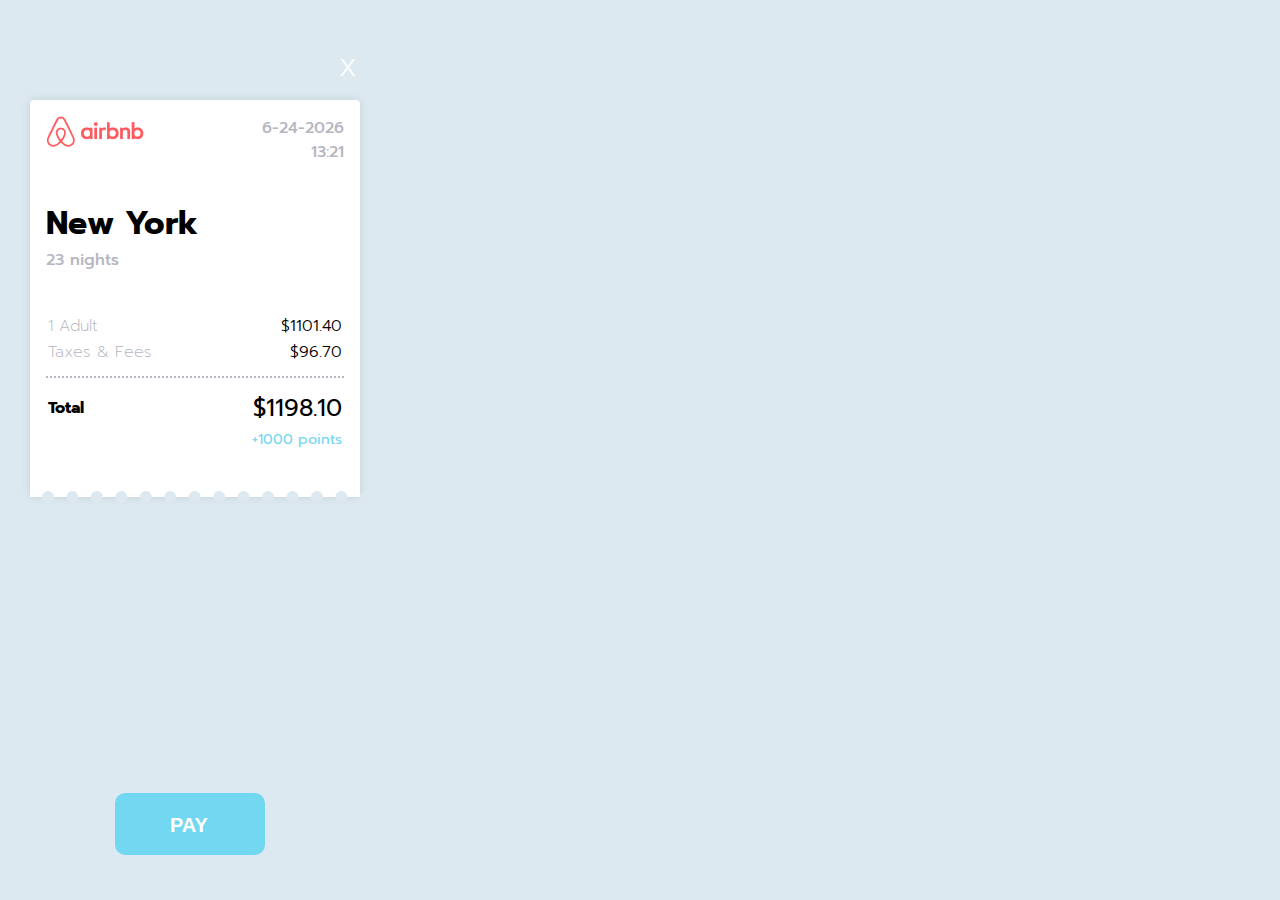
<file: 2 ticket/index.html>
<!DOCTYPE html>
<html lang="en">
<head>
    <meta charset="UTF-8">
    <meta name="viewport" content="width=device-width, initial-scale=1.0">
    <meta http-equiv="X-UA-Compatible" content="ie=edge">
    <title>Document</title>
    <link rel="stylesheet" href="style.css">
    <link href="https://fonts.googleapis.com/css?family=Prompt:300,400,500&display=swap" rel="stylesheet">
</head>
<body>
    <div class="content">
        
        <div class="close">
        </div>

        <img src="airbnb.png" alt="logo">
        <div class="time">
            <p id="date"></p>
            <p id="time"></p>
        </div>

        <div class="data">
            <div class="city">
                <h1>New York</h1>
            </div>
            <div class="text">
                <span>23 nights</span>
            </div>
            <div class="air">
            </div>
            <table>
                <tr>
                    <td class="row1">1 Adult</td>
                    <td class="row2">$1101.40</td>
                </tr>
                <tr>
                    <td class="row1">Taxes & Fees</td>
                    <td class="row2">$96.70</td>
                </tr>
            </table>
            <div class="line">
            </div>
            <table>
                <tr>
                    <td class="row3">Total</td>
                    <td class="row4">$1198.10</td>
                </tr>
                <tr>
                    <td class="row3"></td>
                    <td class="row5">+1000 points</td>
                </tr>
            </table>
        </div>

        <div class="cutted">
        </div>

    </div>

    <div class="button">Pay</div>

    <script>
        n =  new Date();
        y = n.getFullYear();
        m = n.getMonth();
        d = n.getDate();
        hours = n.getHours();
        minutes = n.getMinutes();
        document.getElementById("date").innerHTML = m + "-" + d + "-" + y;
        document.getElementById("time").innerHTML = hours + ":" + minutes;
    </script>
</body>
</html>
</file>
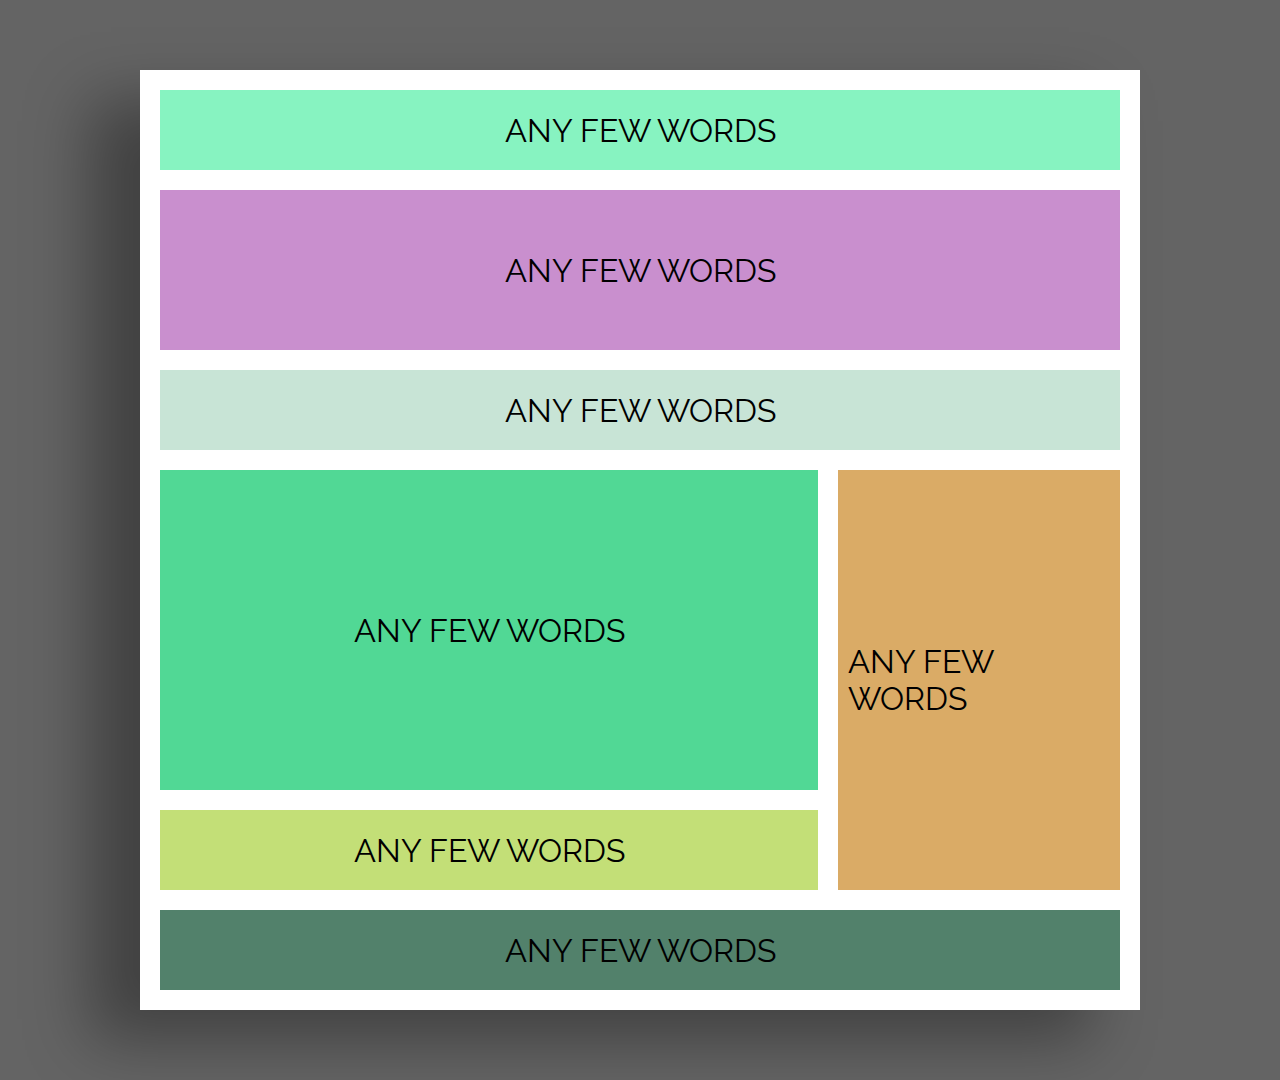
<file: 4 Responsive/index.html>
<!DOCTYPE html>
<html lang="en">
<head>
    <meta charset="UTF-8">
    <meta name="viewport" content="width=device-width, initial-scale=1.0">
    <meta http-equiv="X-UA-Compatible" content="ie=edge">
    <title>Document</title>
    <link rel="stylesheet" href="style.css">
    <link href="https://fonts.googleapis.com/css?family=Raleway:300,400,500,600&display=swap" rel="stylesheet">
</head>
<body>
    <div class="content flex-container">

        <div class="menu"><span>Any few words</span>
        </div>

        <div class="top">
            <div class="banner"><span>Any few words</span>
            </div>
            <div class="title"><span>Any few words</span>
            </div>
        </div>

        <div class="main">
            <div class="primary">
                <div class="green"><span>Any few words</span>
                </div>
                <div class="yellow"><span>Any few words</span>
                </div>
            </div>
            <div class="brown"><span>Any few words</span>
            </div>
        </div>

        <div class="footer"><span>Any few words</span>
        </div>

    </div>
    <script>
    </script>
</body>
</html>
</file>
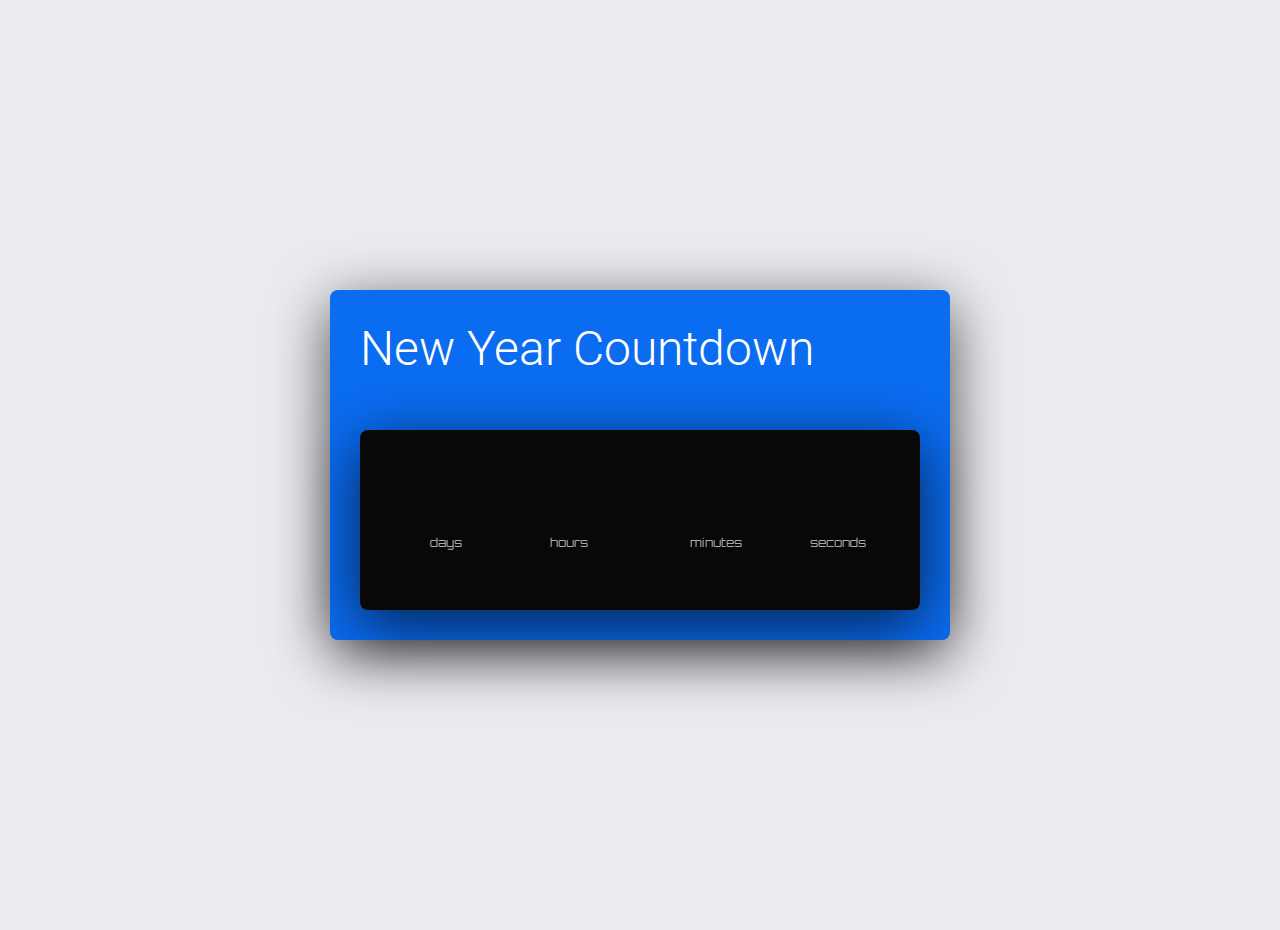
<file: 5 Timer/index.html>
<!DOCTYPE html>
<html lang="en">
<head>
    <meta charset="UTF-8">
    <meta name="viewport" content="width=device-width, initial-scale=1.0">
    <meta http-equiv="X-UA-Compatible" content="ie=edge">
    <title>New Year Countdown</title>
    <link rel="stylesheet" href="style.css">
    <link href="https://fonts.googleapis.com/css?family=Orbitron:700|Roboto:400,700&display=swap" rel="stylesheet">
    <link rel="shortcut icon" type="image/png" href="https://img.icons8.com/dusk/64/000000/champagne.png"/>
</head>
<body>
    <main class="container">

        <header>
            <h1>New Year Countdown</h1>
        </header>

        <section class="container">
            <time><span id="date"></span> <span id="time"></span></time>
            <div class="counters">
                <div class="first_row">
                    <div id="days" class="counter days"></div>
                    <div id="hours" class="counter hours"></div>
                </div>
                <div class="second_row">          
                    <div id="minutes" class="counter minutes"></div>
                    <div id="seconds" class="counter seconds"></div>
                </div>
            </div>
        </section>

    </main>

    <script src="script.js">
    </script>
</body>
</html>
</file>
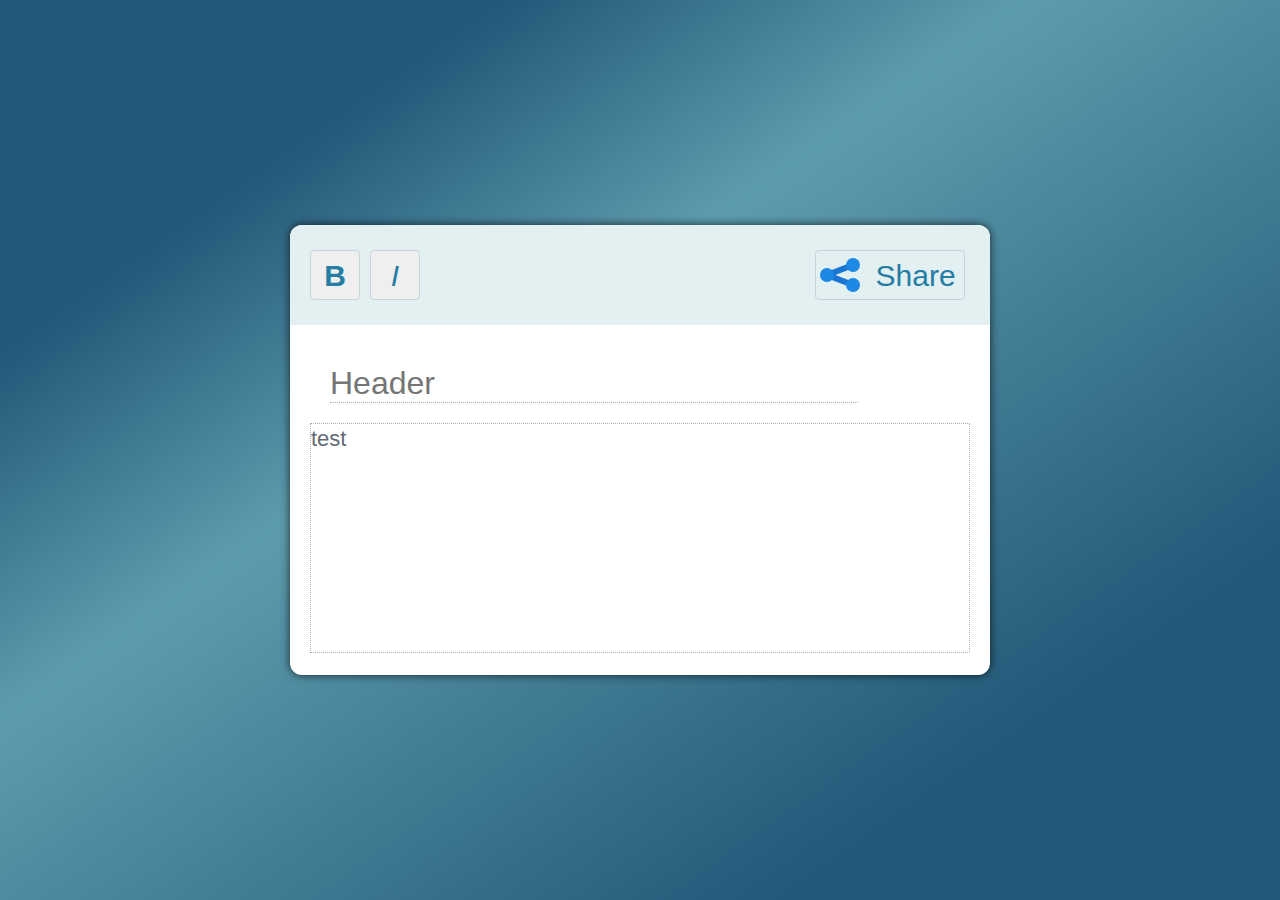
<file: 7 Notepad/index.html>
<!DOCTYPE html>
<html lang="en">
<head>
    <meta charset="UTF-8">
    <meta name="viewport" content="width=device-width, initial-scale=1.0">
    <meta http-equiv="X-UA-Compatible" content="ie=edge">
    <title id="title">Notepad</title>
    <link rel="stylesheet" href="style.css">
    <link href="[data-uri]" rel="icon" type="image/x-icon" />
</head>
<body>
    <main>

        <section class="menu">
            <div class="styleButtons">
                <button id="bold_button" class="button button_bold">B</button>
                <button id="italic_button" class="button button_italic">I</button>  
            </div>     
            <button id="share" class="button share">Share&nbsp;</button>
        </section>

        <section class="textbox">
            <input id="header" name="header" type="text" maxlength="35" placeholder="Header">
            <textarea id="text" name="text" placeholder="My text">test</textarea>
        </section>

    </main>

    <script src="script.js">
    </script>
</body>
</html>
</file>
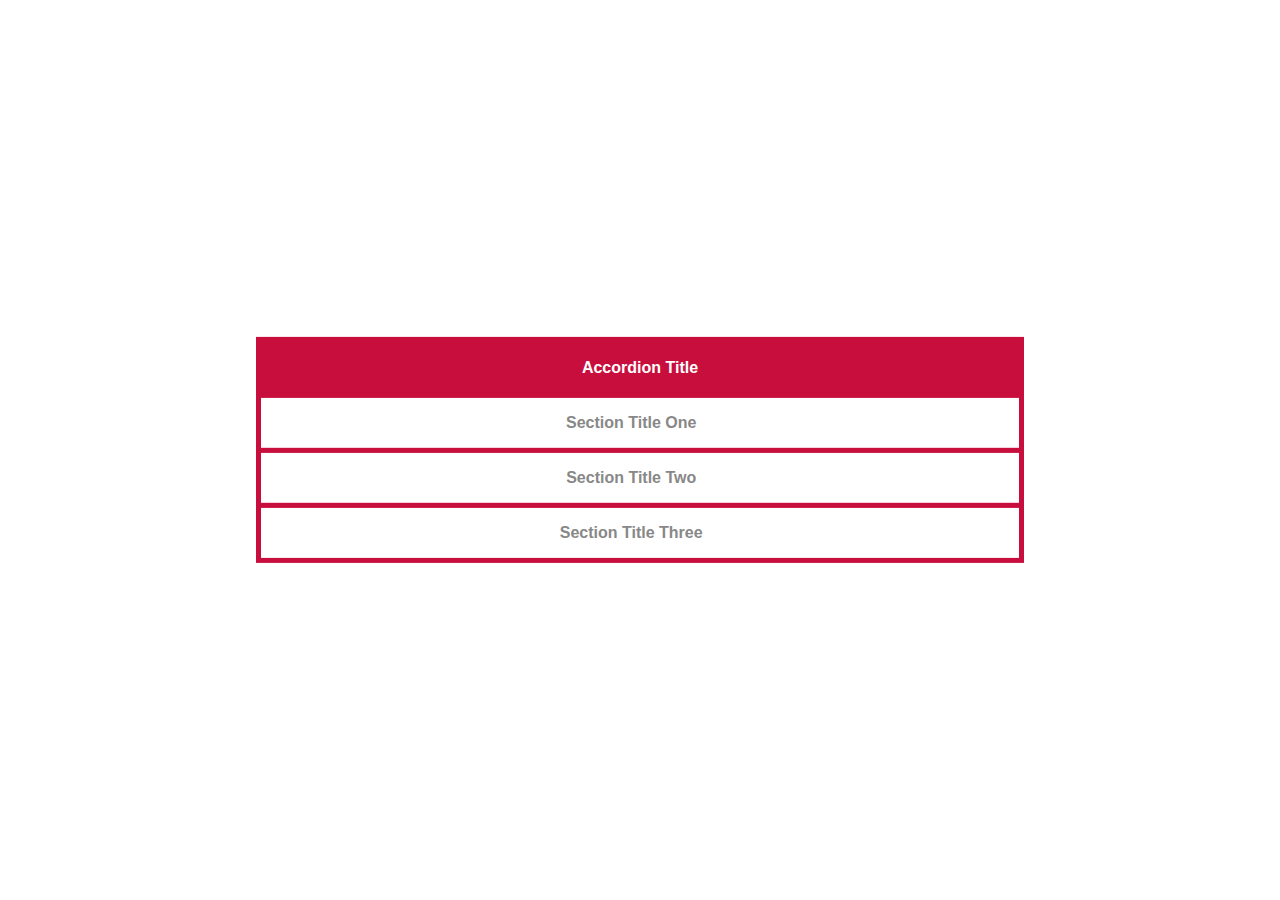
<file: 8 accordion/index.html>
<!DOCTYPE html>
<html lang="en">

  <head>
      <meta charset="utf-8" />
      <title>React App</title>
      <link rel="stylesheet" href="styles.css">
  </head>


  <body>

    <div id="root">
      <div class="App">
        <div class="main">

          <div class="title">Accordion Title</div>

          <div class="section">
            <div class="sectionhead">Section Title One</div>
            <div class="article "> Lorem ipsum dolor sit amet, consectetur adipisicing elit. Amet nemo harum voluptas aliquid rem possimus nostrum excepturi!</div>
          </div>

          <div class="section">
            <div class="sectionhead">Section Title Two</div>
            <div class="article "> Lorem ipsum dolor sit amet, consectetur adipisicing elit. Amet nemo harum voluptas aliquid rem possimus nostrum excepturi!</div>
          </div>

          <div class="section">
            <div class="sectionhead">Section Title Three</div>
            <div class="article "> Lorem ipsum dolor sit amet, consectetur adipisicing elit. Amet nemo harum voluptas aliquid rem possimus nostrum excepturi!</div>
          </div>
    
        </div>
      </div>
    </div>

    <script type="text/javascript" src="./script.js"></script>

  </body>

</html>
</file>
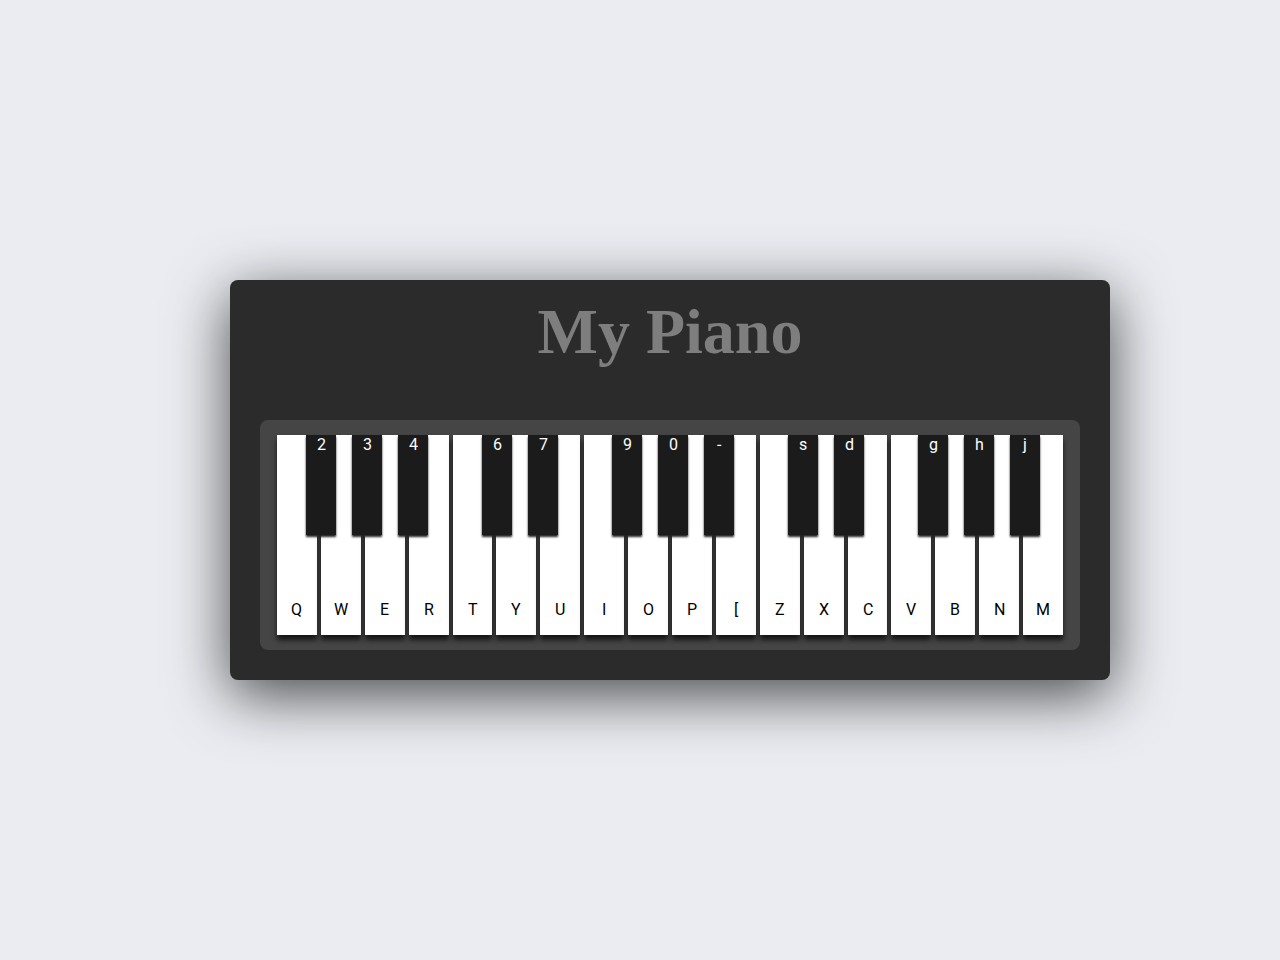
<file: 9 Piano/index.html>
<!DOCTYPE html>
<html lang="en">
<head>
    <meta charset="UTF-8">
    <meta name="viewport" content="width=device-width, initial-scale=1.0">
    <meta http-equiv="X-UA-Compatible" content="ie=edge">
    <title>My Piano</title>
    <link rel="stylesheet" href="style.css">
    <link href="https://fonts.googleapis.com/css?family=Roboto:400,700&display=swap" rel="stylesheet">
    <link rel="shortcut icon" type="image/png" href="https://img.icons8.com/dusk/64/000000/champagne.png"/>
</head>
<body>
    <main>

        <header>
            <h1>My Piano</h1>
        </header>

        <section class="buttons">
            <div class="black">
                <div class="group1">
                    <div id="key_2" class="b_button">2</div>
                    <div id="key_3" class="b_button">3</div>
                    <div id="key_4" class="b_button">4</div>
                </div>
                <div class="group2">
                    <div id="key_6" class="b_button">6</div>
                    <div id="key_7" class="b_button">7</div>
                </div>
                <div class="group3">
                    <div id="key_9" class="b_button">9</div>
                    <div id="key_0" class="b_button">0</div>
                    <div id="key_dash" class="b_button">-</div>
                </div>
                <div class="group4">
                    <div id="key_s" class="b_button">s</div>
                    <div id="key_d" class="b_button">d</div>
                </div>
                <div class="group5">
                    <div id="key_g" class="b_button">g</div>
                    <div id="key_h" class="b_button">h</div>
                    <div id="key_j" class="b_button">j</div>
                </div>
            </div>
            <div class="white">
                <div id="key_q" class="w_button">Q</div>
                <div id="key_w" class="w_button">W</div>
                <div id="key_e" class="w_button">E</div>
                <div id="key_r" class="w_button">R</div>
                <div id="key_t" class="w_button">T</div>
                <div id="key_y" class="w_button">Y</div>
                <div id="key_u" class="w_button">U</div>
                <div id="key_i" class="w_button">I</div>
                <div id="key_o" class="w_button">O</div>
                <div id="key_p" class="w_button">P</div>
                <div id="key_bracket"  class="w_button">[</div>
                <div id="key_z" class="w_button">Z</div>
                <div id="key_x" class="w_button">X</div>
                <div id="key_c" class="w_button">C</div>
                <div id="key_v" class="w_button">V</div>
                <div id="key_b" class="w_button">B</div>
                <div id="key_n" class="w_button">N</div>
                <div id="key_m" class="w_button">M</div>
            </div>
        </section>

    </main>

    <script src="script.js">
    </script>
</body>
</html>
</file>
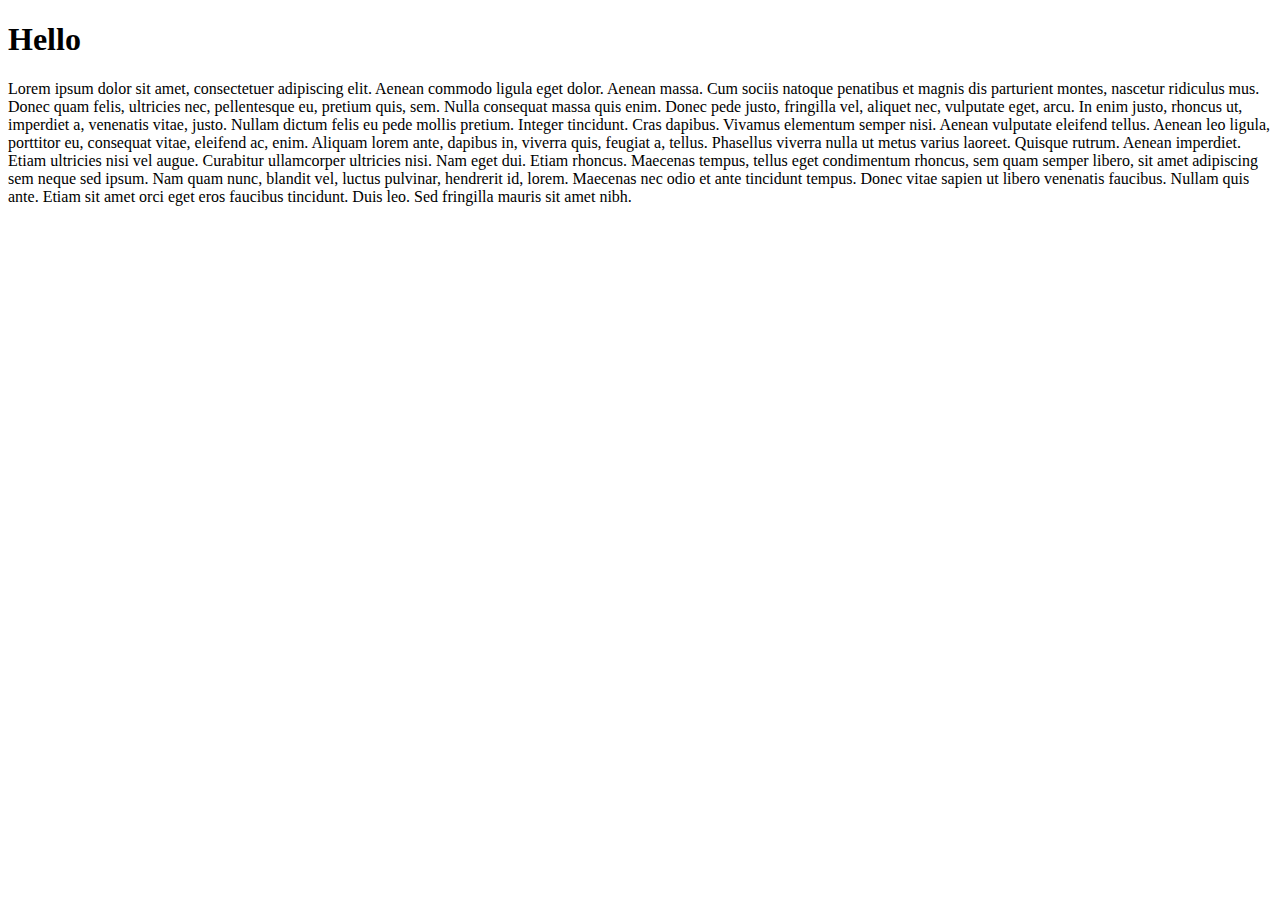
<file: 0/1.html>
<!DOCTYPE html>
<html lang="en">
<head>
    <meta charset="UTF-8">
    <meta name="viewport" content="width=device-width, initial-scale=1.0">
    <meta http-equiv="X-UA-Compatible" content="ie=edge">
    <title>Document with JS</title>
</head>
<body>
    <div>
        <h1>Hello</h1>
        <p>
            Lorem ipsum dolor sit amet, consectetuer adipiscing elit. Aenean commodo ligula eget dolor. Aenean massa. Cum sociis natoque penatibus et magnis dis parturient montes, nascetur ridiculus mus. Donec quam felis, ultricies nec, pellentesque eu, pretium quis, sem. Nulla consequat massa quis enim. Donec pede justo, fringilla vel, aliquet nec, vulputate eget, arcu. In enim justo, rhoncus ut, imperdiet a, venenatis vitae, justo. Nullam dictum felis eu pede mollis pretium. Integer tincidunt. Cras dapibus. Vivamus elementum semper nisi. Aenean vulputate eleifend tellus. Aenean leo ligula, porttitor eu, consequat vitae, eleifend ac, enim. Aliquam lorem ante, dapibus in, viverra quis, feugiat a, tellus. Phasellus viverra nulla ut metus varius laoreet. Quisque rutrum. Aenean imperdiet. Etiam ultricies nisi vel augue. Curabitur ullamcorper ultricies nisi. Nam eget dui. Etiam rhoncus. Maecenas tempus, tellus eget condimentum rhoncus, sem quam semper libero, sit amet adipiscing sem neque sed ipsum. Nam quam nunc, blandit vel, luctus pulvinar, hendrerit id, lorem. Maecenas nec odio et ante tincidunt tempus. Donec vitae sapien ut libero venenatis faucibus. Nullam quis ante. Etiam sit amet orci eget eros faucibus tincidunt. Duis leo. Sed fringilla mauris sit amet nibh.
        </p>
    </div>
    <script src="1.js"></script>
</body>
</html>
</file>
<file: 2 ticket/style.css>
* {
    margin: 0;
    padding: 0;
    -webkit-box-sizing: border-box;
    -moz-box-sizing: border-box;
    box-sizing: border-box;
    }

html {
    font-family: 'Prompt', sans-serif;
  }

body {
    background-color: rgb(220, 233, 240);
    background-size: cover;
    font-weight: bold;
  }

.content {
  position: relative;
  width: 330px;
  height: 397px;
  padding: 16px;
  left: 30px;
  top: 100px;
  background-color: white;
  border-radius: 4px 4px 0 0;
  box-shadow: 0 0 10px rgba(0,0,0,0.1);
}

.cutted {
  width: 330px;
  position: absolute;
  left: 12px;
  bottom: -6px;
  border-bottom: 12px dotted rgb(220, 233, 240);
}

img {
  height: 32px;
}

.time {
  position: absolute;
  top: 16px;
  right: 16px;  
}

.time p {
  text-align: right;
  font-weight: 500;
}

.city {
  color: black;
  margin: 44px 0 0;
  /* font-size: 17px; */
}

span, .time, .row1, .row2 {
  color: #B5B6C0;
  font-weight: 200;
  /* font-size: 10px; */
}

.text span {
  font-weight: 500;
  margin: 10px 0 0px;
}

.air {
  margin: 40px;
}

table {
  width: 100%;
}

td {
  height: 20px;
}

.row2 {
  color: black;
  text-align: right;
  font-weight: 300;
}

.line {
  border-bottom: 2px dotted #B5B6C0;
  margin: 10px 0 10px;
}

.row3, {
  color: black;
  font-weight: 500;
}

.row4 {
  font-weight: 400;
  text-align: right;
  font-size: 1.5em;
}

.row5 {
  font-weight: 400;
  color: #76D7F1;
  text-align: right;
  font-size: 0.9em;
}

.close:after{
  position: absolute;
  top: -50px;
  right: 4px;  
  font-size: 1.5em;
  font-weight: 300;
  color: white;
  content: "X"; /* This will render the 'X' */
}

.button {
  position: absolute;
  left: 115px;
  bottom: 45px;
  width: 150px;
  height: 62px;
	background-color:#72d7f0;
	border-radius: 10px;
	display: inline-block;
	cursor: pointer;
	color:#ffffff;
	font-family: Arial;
	font-size: 20px;
  font-weight: bold;
  padding:21px 55px;
  text-transform: uppercase;
}
.button:hover {
	background-color:#63bfd6;
}
</file>
<file: 4 Responsive/style.css>
* {
    margin: 0;
    padding: 0;
    -webkit-box-sizing: border-box;
    -moz-box-sizing: border-box;
    box-sizing: border-box;
    }

html {
  font-family: 'Raleway', sans-serif;
}

span {
  font: 400 2em "Raleway";
  text-transform: uppercase;
  padding: 10px;
}

body {
  background-color: rgb(100, 100, 100);
  background-size: cover;
  font-weight: bold;
  padding: 20px;
}

.content {
  position: relative;
  margin: 50px auto 50px;
  padding: 10px 20px;
  width: 1000px;
  min-height: 400px;
  background-color: rgb(255, 255, 255);
  box-shadow: -50px 30px 60px rgba(0,0,0,0.35);
}

.menu , .footer, .title, .banner {
  width: 100%;
  margin: 10px 0;
}

.menu, .banner, .title, .green, .yellow, .brown, .footer {
  display: flex;
  justify-content: center;
  align-items: center;
}

.menu {
  height: 80px;
  background-color: rgb(135, 243, 193); 
}

.top {
  display: flex;
  flex-direction: column;
}

.banner {
  height: 160px;
  background-color: rgb(201, 143, 206);
}

.title {
  height: 80px;
  background-color: rgb(200, 228, 214);
}

.main {
  display: flex;
  flex-direction: row;
  width: 100%;
  /* height: 420px; */
}

.primary {
  display: flex;
  flex-direction: column;
  width: 70%;
  /* height: 420px; */
}

.green {
  margin: 10px 0;
  height: 320px;
  background-color: rgb(81, 216, 149);
}

.yellow {
  margin: 10px 0;
  height: 80px;
  background-color: rgb(195, 223, 119);
}

.brown {
  width: 30%;
  margin: 10px 0 0 20px;
  height: 420px;
  background-color: rgb(218, 171, 102);
}

.footer {
  height: 80px;
  background-color: rgb(82, 129, 107); 
}

@media screen and (max-width:1024px) {
  .content {
    width: 100%;
  }
}

@media screen and (max-width:768px) {

  .content {
    margin: 20px auto 20px;
  }

  .content {
    width: 100%;
  }

  .main {
    flex-direction: column;
  }

  .primary {
    width: 100%;
  }

  .yellow {
    height: 160px;
  }

  .brown {
    width: 100%;
    height: 200px;
    margin: 10px 0;
}

@media screen and (max-width:375px) {

  .content {
    margin: 10px auto 10px;
  }

  .content {
    width: 100%;
  }

  .top {
    flex-direction: column-reverse;
  }

  .green {
    height: 500px;
  }

  .brown {
    height: 300px;
  }
}
</file>
<file: 5 Timer/style.css>
* {
    margin: 0;
    padding: 0;
    -webkit-box-sizing: border-box;
    -moz-box-sizing: border-box;
    box-sizing: border-box;
    }

body {
  background-color: #EBECF1;
  background-size: cover;
  padding: calc(50vh - 175px) calc(50vw - 325px);
  font-family: 'Roboto', sans-serif;
}

.container {
  margin: 15px;
  padding: 15px;
  box-shadow: 0px 15px 60px rgba(0,0,0,0.7);
  border-radius: 8px;
}

main {
  max-width: 650px;
  min-height: 350px;
  background-color: #0A6CF1;
  position: relative;
  display: flex;
  flex-direction: column;
}

h1 {
  font-size: 3em;
  font-weight: 300;
  color: white;
  margin: 15px;
}

section {
  background-color: #080808;
  min-height: 180px;
  width: calc(100% - 60px);
  text-align: center;
  position: absolute;
  bottom: 15px;
}

time {
  color: rgb(165, 165, 165);
  font-size: 1.2em;
}

.counters {
  display: flex;
  flex-direction: row;
  Justify-content: center;
  align-items: center;
}

.first_row, .second_row {
  display: flex;
  flex-direction: row;
  position: relative;
}

.counter {
  margin: 10px;
  color: white;
  font-family: 'Orbitron', sans-serif;
  font-size: 70px;
  width: 110px;
  text-align: center;
}

.counter:before {
  /* content: "days"; */
  position: absolute;
  top: 90px;
  left: 50px;
  color: rgb(170, 170, 170);
  font-size: 12px;
}

.days:before {
  content: "days";
}

.hours:before {
  content: "hours";
  left: 170px;
}

.minutes:before {
  content: "minutes";
}

.seconds:before {
  content: "seconds";
  left: 170px;
}

@media screen and (max-width:768px) {
  section {
    min-height: 280px;
  }

  main {
    max-width: 650px;
    height: 450px;
  }

  .counters {
    display: flex;
    flex-direction: column;
  }
}

@media screen and (max-width:550px) {
  main {
    height: 500px;
  }
}

@media screen and (max-width:375px) {
  main {
    width: 350px;
    height: 500px;
  }

  body {
    width: 380px;
  }
}
</file>
<file: 7 Notepad/style.css>
* {
    margin: 0;
    padding: 0;
    -webkit-box-sizing: border-box;
    -moz-box-sizing: border-box;
    box-sizing: border-box;
    }

body {
  background: linear-gradient(to top left, #245979 20%, #5D9CAD 60%, #245979 80%) fixed;
  padding: calc(50vh - 225px) calc(50vw - 350px);
  font-family: sans-serif;
}

main {
  width: 700px;
  height: 450px;
  /* margin: 42px; */
  box-shadow: 0px 0px 10px rgba(0,0,0,0.7);
  border-radius: 12px;
  background-color: rgb(255, 255, 255);
  position: relative;
  display: flex;
  flex-direction: column;
}

section {
  /* position: absolute; */
  top: 0px;
}

.menu {
  position: relative;
  height: 100px;
  width: 100%;
  background-color: #e2f0f1;
  padding: 25px;
  border-radius: 12px 12px 0 0;
  display: flex;
  /* flex-wrap: wrap; */
  flex-flow: row wrap;
  justify-content: flex-end;
}

.styleButtons {
  width: 40%;
  height: 50px;
}

.button {
  margin: 0px 0px;
  color: rgb(37, 125, 163);
  font-size: 30px;
  width: 50px;
  height: 50px;
  line-height: 50px;
  text-align: center;
  border: solid 1px #C6D5DC;
  border-radius: 4px;
}

.button_active {
  background-color: rgb(153, 221, 170);
  color: white;
}

.button_bold {
  position: absolute;
  left: 20px;
  font-weight: bold;
}

.button_italic {
  position: absolute;
  left: 80px;
  font-style: italic;
}

.bold {
  font-weight: bold;
}

.italic {
  font-style: italic;
}

.share {
  background: url("share.svg") no-repeat;
  position: relative;
  width: 150px;
  text-align: right;
}

.textbox {
  padding: 20px;
  line-height: 30px;
  font-size: 1em;
  height: 300px;
  text-align: left;
  color: #626A75;
}

textarea {
  width:100%;
  height:230px;
  resize: none;
  background-color:rgb(255, 255, 255);
  color: #626A75;
  border: 1px dotted rgb(175, 175, 175);
  font: 22px/30px sans-serif;
}

input {
  width: 80%;
  font-size: 2em;
  font-weight: 300;
  margin: 20px;
  color: #626A75;
  border: 0px;
  border-bottom: 1px dotted rgb(175, 175, 175);
}

@media screen and (max-width:768px) {
  main {
    width: 100%;
  }

  body {
    padding: 42px;
  }
}

/* @media screen and (max-width:550px) {
  main {
    width: 100%;
  }
} */

@media screen and (max-width:400px) {
  .menu {
    height: 225px;
  }
  textarea {
    height:155px;
  }
  .share {
    margin-top: 25px;
  }
}
</file>
<file: 8 accordion/styles.css>
body,
body * {
  margin: 0;
  padding: 0;
}
div {
  box-sizing: border-box;
}
.App {
  font-family: sans-serif;
  text-align: center;
}

.article {
  height: 0px;
  padding: 0;
  overflow: hidden;
  transition: 0.2s;
  color: #333;
  line-height: 1.3;
  background: #f12e50;
  text-align: left;
  box-sizing: border-box;
}

.article.active {
  padding: 10px 10px;
  display: block;
  height: initial;
}

.main {
  position: absolute;
  background: #c80e3d;
  top: 50%;
  left: 50%;
  width: 60%;
  min-width: 15em;
  transform: translate(-50%, -50%);
  padding: 5px;
}

.main .title {
  color: #fff;
  background: #c80e3d;
  text-align: center;
  font-weight: 700;
  line-height: 1.2em;
  padding: 1em;
}

.section {
  width: 100%;
  border-top: 5px solid #c80e3d;
}

.sectionhead {
  background: white;
  cursor: pointer;
  font-weight: 700;
  color: #888;
  white-space: nowrap;
  text-overflow: ellipsis;
  padding: 1em;
  padding-right: 2.1em;
}
</file>
<file: 9 Piano/style.css>
* {
    margin: 0;
    padding: 0;
    -webkit-box-sizing: border-box;
    -moz-box-sizing: border-box;
    box-sizing: border-box;
    }

body {
  background-color: #EBECF1;
  background-size: cover;
  padding: calc(50vh - 200px) calc(50vw - 440px);
  margin: 15px;
  font-family: 'Roboto', sans-serif;
}

main {
  margin: 15px;
  padding: 15px;
  box-shadow: 0px 15px 60px rgba(0,0,0,0.7);
  border-radius: 8px;
  width: 880px;
  min-height: 400px;
  background-color: #2b2b2b;
  position: relative;
  display: flex;
  flex-direction: column;
}

header {
  font-size: 2em;
  font-family: fantasy;
  color: rgb(126, 126, 126);
  text-align: center;
}

section {
  border-radius: 8px;
  background-color: #454545;
  margin: 15px;
  padding: 15px;
  min-height: 220px;
  width: calc(100% - 60px);
  text-align: center;
  position: absolute;
  bottom: 15px;

}

.black {
  left: 0;
  display: flex;
  flex-direction: row;
  position: absolute;
  z-index: 2;
}

.group1, .group2, .group3, .group4, .group5 {
  margin-left: 38px;
  display: flex;
  flex-direction: row;
}

.white {
  display: flex;
  flex-direction: row;
}

.b_button {
  top: 10px;
  margin: 0 8px;
  background-color: rgb(27, 27, 27);
  width: 30px;
  height: 100px;
  text-align: center;
  box-shadow: 0px 2px 2px rgb(36, 36, 36);
  color: #fff
}

.w_button {
  top: 10px;
  margin: 0 2px;
  background-color: white;
  width: 40px;
  height: 200px;
  z-index: 1;
  box-shadow: 0px 5px 5px rgba(0,0,0,0.7);
  line-height: 350px;
}

.b_button:active , .b_active {
  background-color: rgba(0, 0, 0, 0.3);
  box-shadow: 0px 2px 2px rgb(133, 133, 133);
  border-top: 100px solid rgb(0, 0, 0);
	border-left: 2px solid transparent;
	border-right: 2px solid transparent;
	height: 0;
  width: 30px;
  color: transparent;
}

.w_button:active , .w_active {
  background-color: transparent;
  box-shadow: 0px 2px 5px rgba(0,0,0,0.7);
	border-top: 200px solid #e6e6e6;
	border-left: 2px solid transparent;
	border-right: 2px solid transparent;
	height: 0;
  width: 40px;
  color: transparent;
}


/* @media screen and (max-width:768px) {

}

@media screen and (max-width:550px) {

}

@media screen and (max-width:375px) {

} */
</file>
